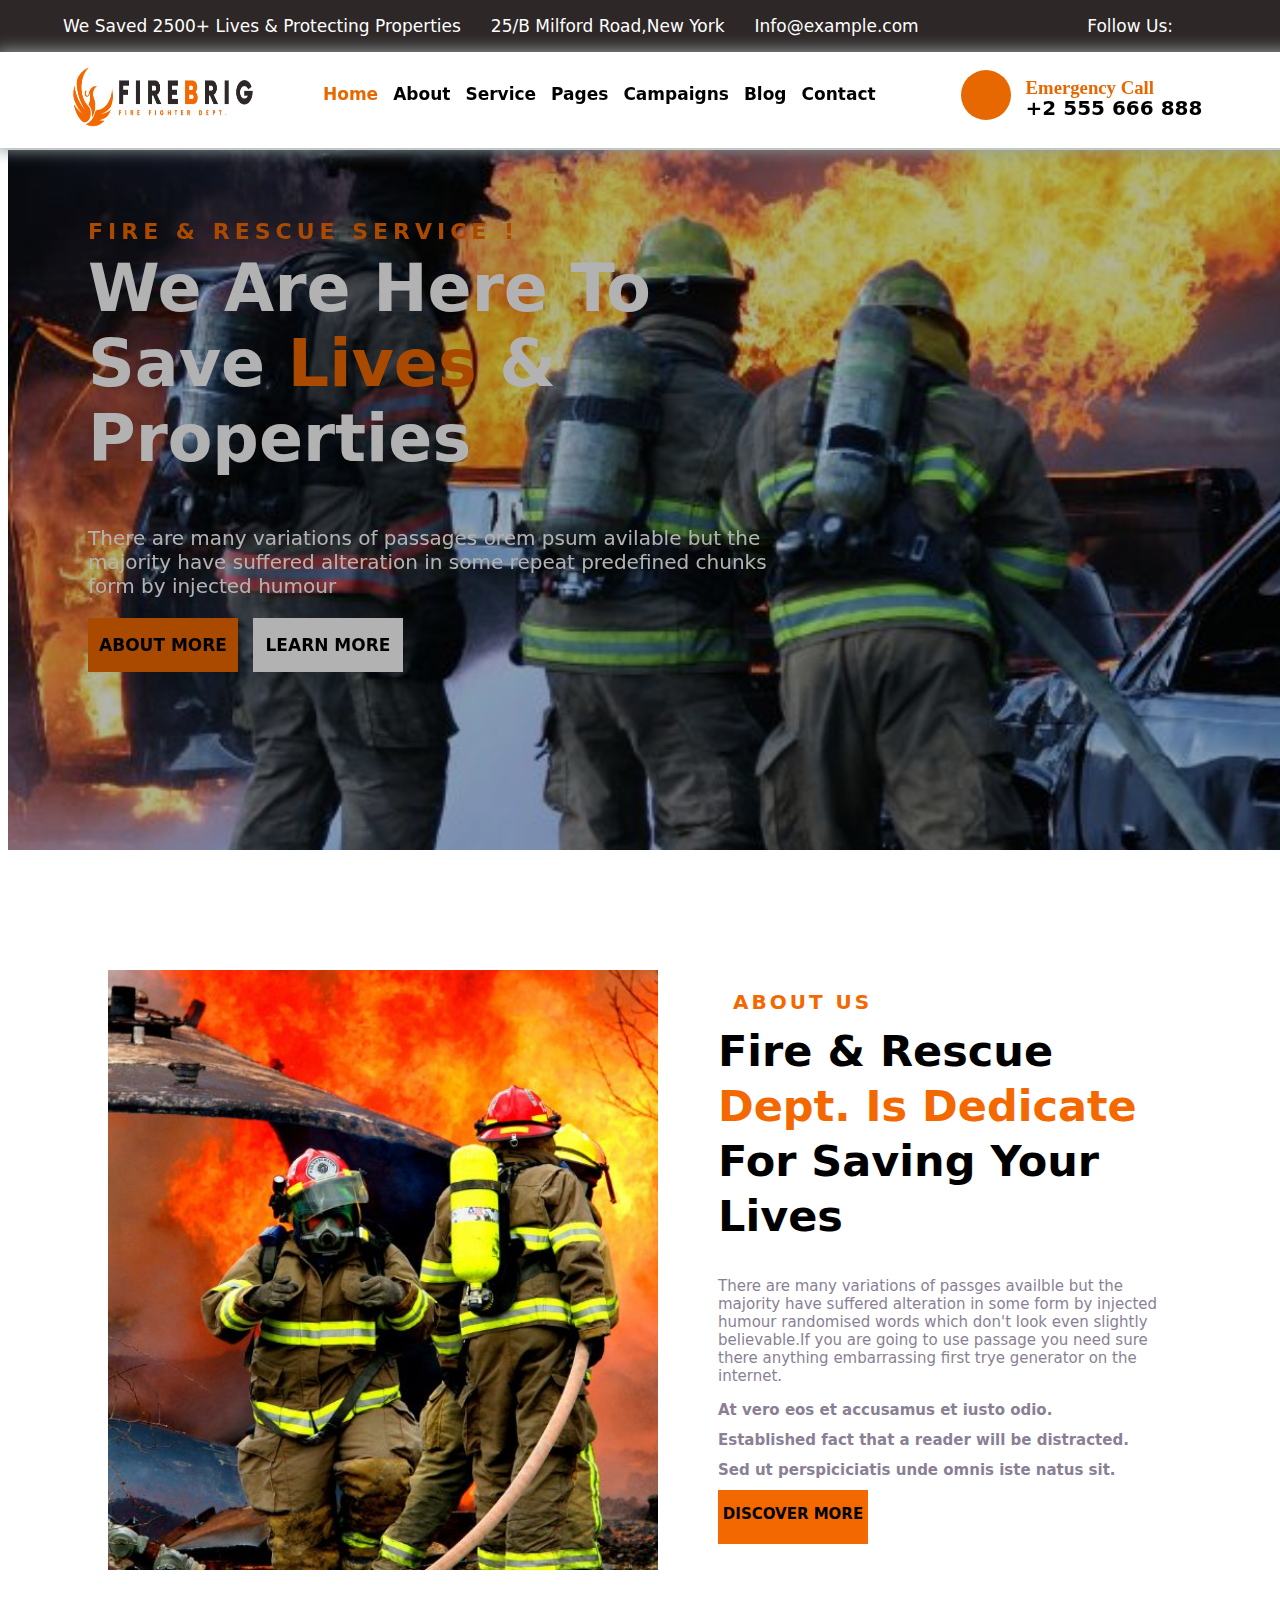
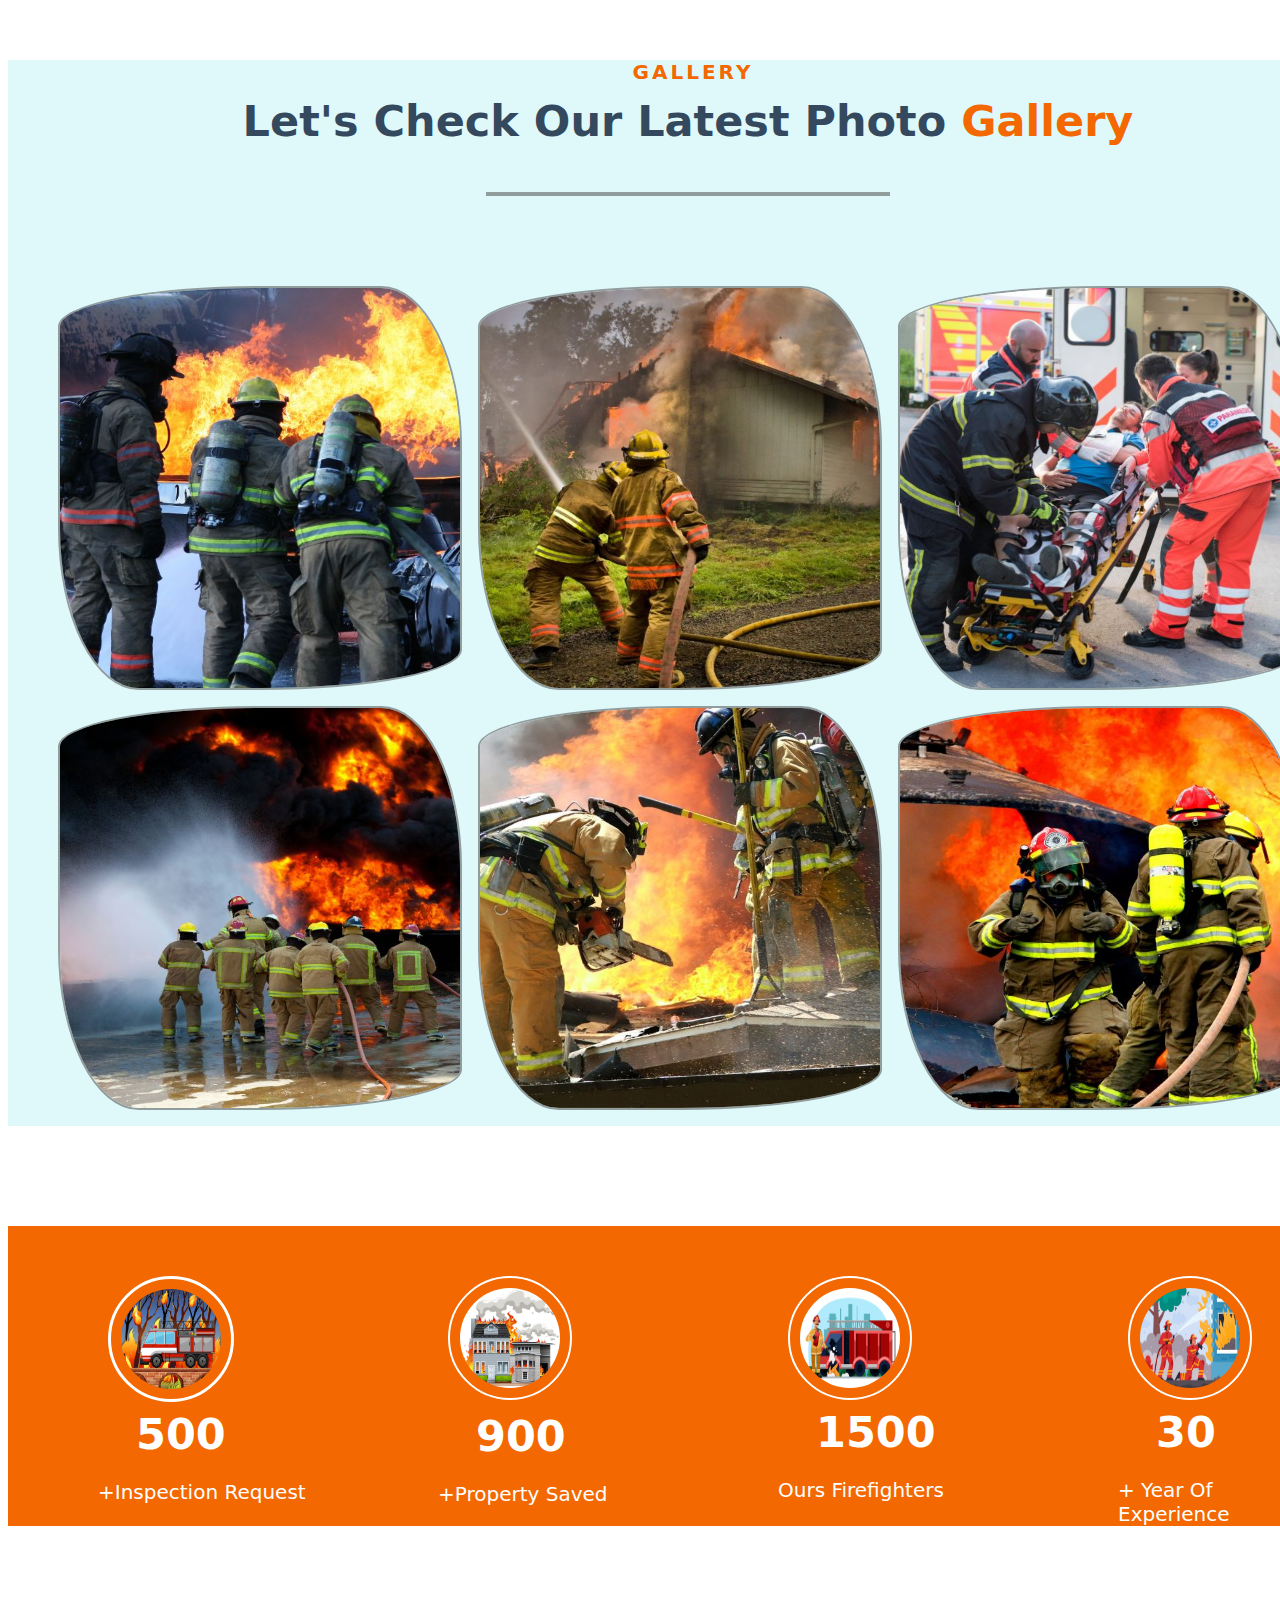
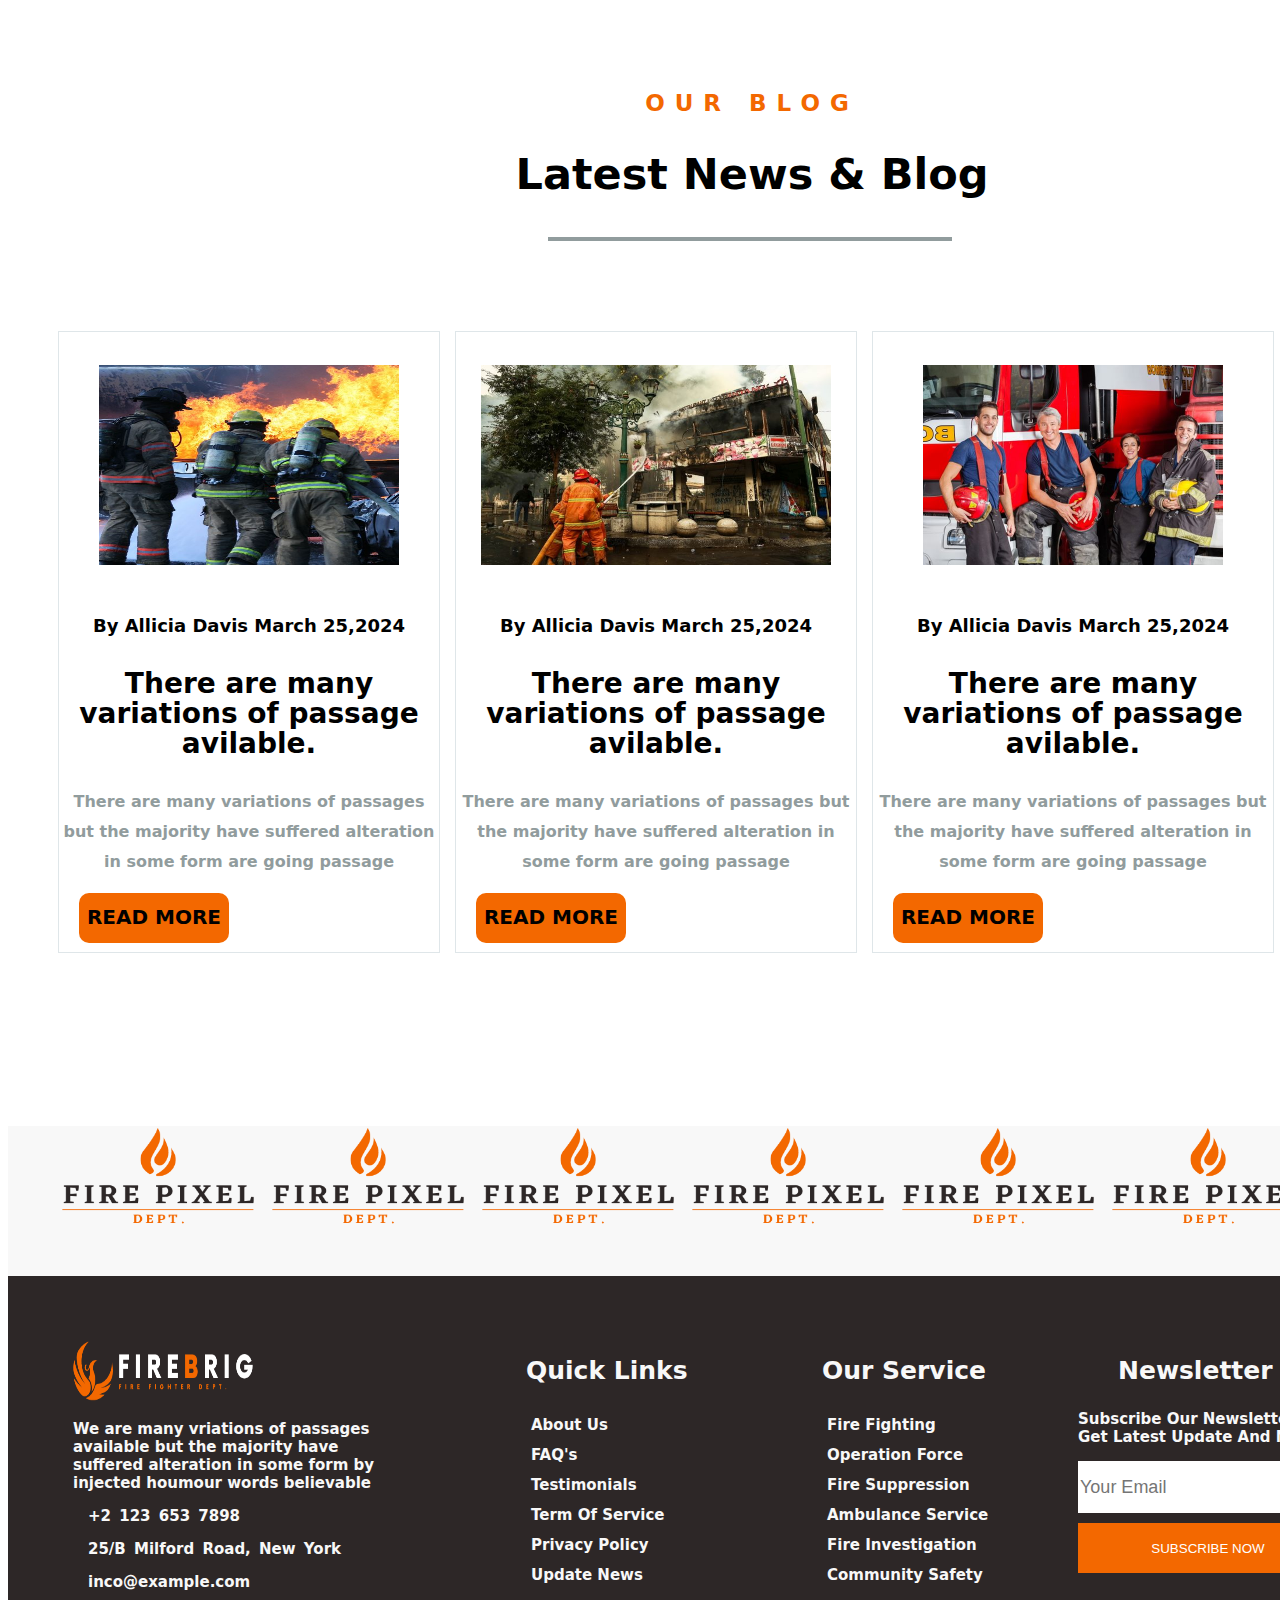
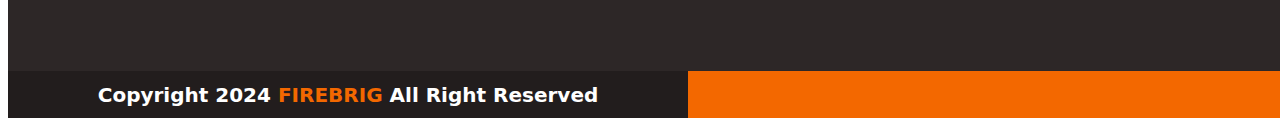
<file: firewebsite/fire.html>
<!DOCTYPE html>
<html lang="en">

<head>
    <meta charset="UTF-8">
    <meta name="viewport" content="width=device-width, initial-scale=1.0">
    <link rel="stylesheet" href="fire.css">
    <link rel="stylesheet" href="https://cdnjs.cloudflare.com/ajax/libs/font-awesome/6.6.0/css/all.min.css"
        integrity="sha512-Kc323vGBEqzTmouAECnVceyQqyqdsSiqLQISBL29aUW4U/M7pSPA/gEUZQqv1cwx4OnYxTxve5UMg5GT6L4JJg=="
        crossorigin="anonymous" referrerpolicy="no-referrer" />
    <link rel="stylesheet" href="https://cdnjs.cloudflare.com/ajax/libs/animate.css/4.1.1/animate.min.css" />
    <title>Firebrig - Fire Brigade And Fire Department HTML5 Template#324756</title>
</head>

<body>
    <header>
        <nav class="nav1">
            <ul id="ul1">
                <li id="l1">We Saved 2500+ Lives & Protecting Properties</li>
                <li id="l1"><i class="fa-solid fa-location-dot" id="i1"></i> 25/B Milford Road,New York</li>
                <li id="l1"> <i class="fa-regular fa-envelope" id="i1"></i>Info@example.com</li>

            </ul>
            <ul id="ul2">
                <li id="FU">Follow Us:</li>
                <li id="l2"><i class="fa-brands fa-facebook"></i></li>
                <li id="l2"><i class="fa-brands fa-x-twitter"></i></li>
                <li id="l2"><i class="fa-brands fa-instagram"></i></li>
                <li id="l2"><i class="fa-brands fa-linkedin"></i></li>
            </ul>
        </nav>

        <nav class="nav2">
            <img src="images/logo.png" id="flogo" alt="" height="60px" width="180px">
            <ul id="ul3">
                <li id="l3" style="color:rgb(231,104,0)">Home <i class="fa-solid fa-chevron-down"></i></li>
                <li id="l3">About <i class="fa-solid fa-chevron-down"></i></li>
                <li id="l3">Service <i class="fa-solid fa-chevron-down"></i></li>
                <li id="l3">Pages <i class="fa-solid fa-chevron-down"></i></li>
                <li id="l3">Campaigns <i class="fa-solid fa-chevron-down"></i></li>
                <li id="l3">Blog <i class="fa-solid fa-chevron-down"></i></li>
                <li id="l3">Contact</li>

            </ul>
            <p id="call"><i class="fa-solid fa-magnifying-glass" id="call1"></i></p>
            <div id="number">
                <div id="vol1"><i class="fa-solid fa-phone-volume" id="vol"></i></div>
                <div id="En">
                    <h3 style="color:rgb(231,104,0);margin-top:35px">Emergency Call</h3>
                    <p style="font-size: 20px;font-weight: 600;">+2 555 666 888</p>
                </div>
            </div>


        </nav>

    </header>

    <div class="container">
        <div id="banner">
            <div id="content1">
                <p id="fs" class="animate__animated animate__fadeInDown animate__delay-1s"> <i
                        class="fa-solid fa-fire-flame-curved"></i>FIRE & RESCUE SERVICE !</p>
                <p id="big-text" class="animate__animated animate__backInRight animate__delay-1s" >We Are Here To Save
                    <span style="color: rgb(243,104,0);">Lives</span> & Properties
                </p>
                <p id="para" class="animate__animated animate__backInLeft animate__delay-1s">There are many variations
                    of passages orem psum avilable but the majority have suffered
                    alteration in some repeat predefined chunks form by injected humour</p>
                <div id="button">
                    <div id="about" class="animate__animated animate__backInUp animate__delay-1s">
                        <p id="a">ABOUT MORE<i class="fa-solid fa-arrow-right"></i></p>
                    </div>
                    <div id="learn" class="animate__animated animate__backInUp animate__delay-1s">
                        <p id="l">LEARN MORE<i class="fa-solid fa-arrow-right"></i></p>
                    </div>
                </div>

            </div>
        </div>
    </div>

    <div class="container1">
        <div id="m-c">
            <div id="s-c">
                <div id="t-c">
                </div>
                <img src="images/call_files/01.jpg" alt="" id="i-1">

            </div>
            <div id="f-c">
                <p id="ab"><i class="fa-solid fa-fire-flame-curved" id="abi"></i>ABOUT US</p>
                <P id="s-l">fire & rescue <b style="color:rgb(243,104,0);">dept. is dedicate</b> for saving your lives
                </P>
                <p id="p-1">There are many variations of passges availble but the majority have suffered alteration in
                    some form by injected humour randomised words which don't look even slightly believable.If you are
                    going to use passage you need sure there anything embarrassing first trye generator on the internet.
                </p>
                <p id="s-l1"><i class="fa-regular fa-circle-check" style="color: rgb(243,104,0);"></i>At vero eos et
                    accusamus et iusto odio.</p>
                <p id="s-l2"><i class="fa-regular fa-circle-check" style="color: rgb(243,104,0);"></i>Established fact
                    that a reader will be distracted.</p>
                <p id="s-l3"><i class="fa-regular fa-circle-check" style="color: rgb(243,104,0);"></i>Sed ut
                    perspiciciatis unde omnis iste natus sit.</p>
                <div id="b-1">
                    <p id="ds" style="text-align: center;padding-top: 15px;font-size: 15px;">DISCOVER MORE<i
                            class="fa-solid fa-arrow-right"></i></p>
                </div>
            </div>
        </div>
        <div></div>
    </div>
    <div class="container2">
        <div id="ga">
            <p id="gallery"> <i class="fa-solid fa-fire-flame-curved"></i> GALLERY</p>
            <P id="galery2">Let's check our latest photo <b style="color: rgb(243,104,0);;">gallery</b></P>
            <hr>
        </div>
        <div id="g-con">
            <div>
                <img src="images/call_files/01(2).jpg" id="imgg" height="400px" width="400px">
            </div>
            <div><img src="images/call_files/02(1).jpg" id="imgg" alt="" height="400px" width="400px"></div>
            <div><img src="images/call_files/03(1).jpg" id="imgg" alt="" height="400px" width="400px"></div>
            <div><img src="images/call_files/04(1).jpg" id="imgg" alt="" height="400px" width="400px"></div>
            <div><img src="images/call_files/05(1).jpg" id="imgg" alt="" height="400px" width="400px"></div>
            <div><img src="images/call_files/01.jpg" id="imgg" alt="" height="400px" width="400px"></div>
        </div>
    </div>
    <div class="container3">
        <div id="c1">
            <div id="truckt"><img src="images/fire-truck-wild-fire-forest_1308-41977.avif" id="truck" alt=""
                    height="100px" width="100px"></div>
            <p id="five">500</p>
            <p id="letter">+Inspection Request</p>
        </div>
        <div id="c2">
            <div id="buildingb"><img src="images/building.avif" id="building" alt="" height="100px" width="100px"></div>
            <p id="five">900</p>
            <p id="letter">+Property Saved</p>
        </div>
        <div id="c3">
            <div id="fighterf"><img src="images/fire fighter.avif" id="fighter" alt="" height="100px" width="100px">
            </div>
            <p id="five">1500</p>
            <p id="letter">Ours Firefighters</p>
        </div>
        <div id="c4">
            <div id="workingw"><img src="images/firefighter working time.avif" id="working" alt="" height="100px"
                    width="100px"></div>
            <p id="five">30</p>
            <p id="letter">+ Year Of Experience</p>
        </div>
    </div>
    <div class="container5">
        <p id="Up"><i class="fa-solid fa-fire-flame-curved" style="color:rgb(243,104,0);"></i>Our blog</p>
        <p id="join">latest news & blog</p>
        <hr id="hr2">
        <div id="templete">
            <div id="temp1">
                <img src="images/call_files/01(2).jpg" id="O1" alt="" height="200px" width="300px">
                <p id="Br"><i class="fa-regular fa-circle-user" style="color:rgb(243,104,0);"></i> By Allicia Davis  <i class="fa-solid fa-calendar-days" style="color:rgb(243,104,0);"></i>   March 25,2024</p>
                <p id="br1">There are many variations of passage avilable.</p>
                <p id="br2">There are many variations of passages but the majority have suffered alteration in some form are
                    going passage</p>
                <div id="br3">
                    <p id="br4">READ MORE <i class="fa-solid fa-arrow-right" style="font-size: 15px;"></i></p>
                </div>
            </div>
            <div id="temp2">
                <img src="images/call_files/02(6).jpg" id="O1" alt="" height="200px" width="350px">
                <p id="Br"><i class="fa-regular fa-circle-user" style="color:rgb(243,104,0);"></i> By Allicia Davis  <i class="fa-solid fa-calendar-days" style="color:rgb(243,104,0);"></i>   March 25,2024</p>
                <p id="br1">There are many variations of passage avilable.</p>
                <p id="br2">There are many variations of passages but the majority have suffered alteration in some form are
                    going passage</p>
                <div id="br3">
                    <p>READ MORE <i class="fa-solid fa-arrow-right" style="font-size: 15px;"></i></p>
                </div>
            </div>
            <div id="temp3">
                <img src="images/call_files/03(6).jpg" id="O1" alt="" height="200px" width="300px">
                <p id="Br"><i class="fa-regular fa-circle-user" style="color:rgb(243,104,0);"></i> By Allicia Davis  <i class="fa-solid fa-calendar-days" style="color:rgb(243,104,0);"></i>   March 25,2024</p>
                <p id="br1">There are many variations of passage avilable.</p>
                <p id="br2">There are many variations of passages but the majority have suffered alteration in some form are
                    going passage</p>
                <div id="br3">
                    <p>READ MORE <i class="fa-solid fa-arrow-right" style="font-size: 15px;"></i></p>
                </div>
            </div>
        </div>
    </div>

    <div class="container6">
        <div style="margin-left:50px ;"><img src="images/imgd.png" alt="" height="100px" width="200px"></div>
        <div><img src="images/imgd.png" alt="" height="100px" width="200px"></div>
        <div><img src="images/imgd.png" alt="" height="100px" width="200px"></div>
        <div><img src="images/imgd.png" alt="" height="100px" width="200px"></div>
        <div><img src="images/imgd.png" alt="" height="100px" width="200px"></div>
        <div><img src="images/imgd.png" alt="" height="100px" width="200px"></div>
    </div>

    <div class="container7">
        <div id="fot"> 
             <div id="f-1">
                <img src="images/logo-light.png" alt="" id="firebrig">
                <p id="fsub">We are many vriations of passages available but the majority have suffered alteration in some form by injected houmour words believable </p>
                <p id="fsub1"><i class="fa-solid fa-phone" style="color:rgb(243,104,0);margin-right: 5px;"></i> +2 123 653 7898</p>
                <p id="fsub1"><i class="fa-solid fa-location-dot" style="color: rgb(243,104,0);margin-right: 5px;"></i> 25/B Milford Road, New York</p>
                <p id="fsub1"><i class="fa-regular fa-envelope" style="color:rgb(243,104,0);margin-right: 5px;"></i>inco@example.com</p>
            </div>
            <div id="f-2">
                <p id="quick">Quick Links</p>
                <ul id="u5">
                    <li><i class="fa-solid fa-play" style="color:rgb(243,104,0);margin-right: 5px;"></i>About Us</li>
                    <li><i class="fa-solid fa-play" style="color:rgb(243,104,0);margin-right: 5px;"></i>FAQ's</li>
                    <li><i class="fa-solid fa-play" style="color:rgb(243,104,0);margin-right: 5px;"></i> Testimonials</li>
                    <li><i class="fa-solid fa-play" style="color:rgb(243,104,0);margin-right: 5px;"></i> Term Of Service</li>
                    <li><i class="fa-solid fa-play" style="color:rgb(243,104,0);margin-right: 5px;"></i> Privacy Policy</li>
                    <li><i class="fa-solid fa-play" style="color:rgb(243,104,0);margin-right: 5px;"></i>Update News</li>
                </ul>
            </div>
            <div id="f-3">
                <p id="our">Our Service</p>
                <ul id="u6">
                <li><i class="fa-solid fa-play" style="color:rgb(243,104,0);margin-right: 5px;"></i>Fire Fighting</li>
                <li><i class="fa-solid fa-play" style="color:rgb(243,104,0);margin-right: 5px;"></i>Operation Force</li>
                <li><i class="fa-solid fa-play" style="color:rgb(243,104,0);margin-right: 5px;"></i>Fire Suppression</li>
                <li><i class="fa-solid fa-play" style="color:rgb(243,104,0);margin-right: 5px;"></i>Ambulance Service</li>
                <li><i class="fa-solid fa-play" style="color:rgb(243,104,0);margin-right: 5px;"></i>Fire Investigation</li>
                <li><i class="fa-solid fa-play" style="color:rgb(243,104,0);margin-right: 5px;"></i>Community Safety</li>
                </ul>
            </div>
            <div id="f-4">
                <p id="new">Newsletter</p>
                <p id="Sub">Subscribe Our Newsletter To Get Latest Update And News</p>
                <input type="text" placeholder="Your Email" id="It">
                <button id="btn1">SUBSCRIBE NOW <i class="fa-brands fa-telegram"></i></button>
            </div>
        </div>
        
    </div>

    <div id="container8">
        <div id="textp">
            <p>Copyright 2024 <b style="color: rgb(243,104,0);">FIREBRIG</b> All Right Reserved</p>
        </div>
        <div id="texti">
            <i class="fa-brands fa-facebook"></i>
            <i class="fa-brands fa-x-twitter"></i>
            <i class="fa-brands fa-linkedin"></i>
            <i class="fa-brands fa-youtube"></i>

        </div>
    </div>

    
</body>

</html>
</file>
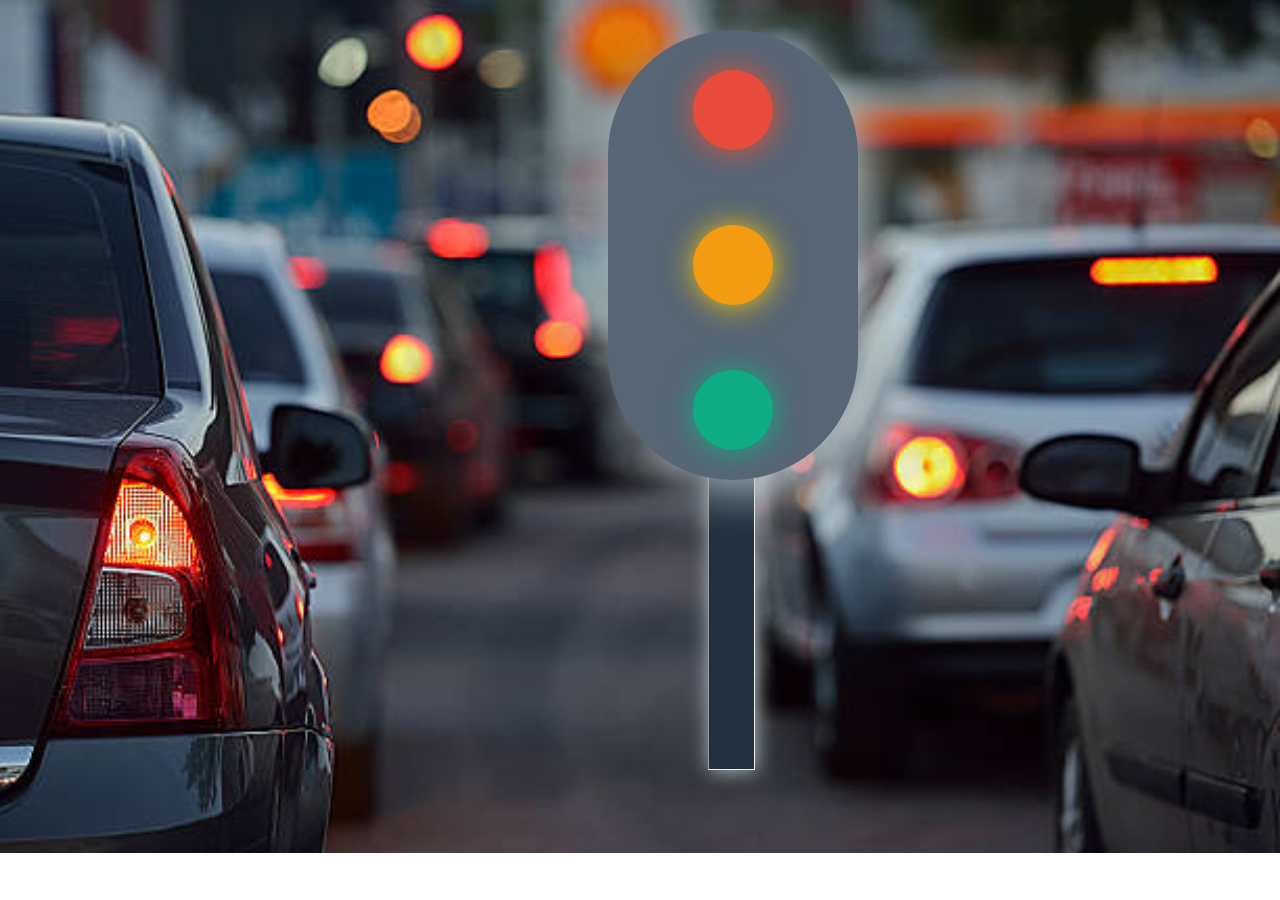
<file: pd/trafic.html>
<!DOCTYPE html>
<html lang="en">
<head>
    <meta charset="UTF-8">
    <meta name="viewport" content="width=device-width, initial-scale=1.0">
    <!-- <meta http-equiv="refresh" content="5,url=http://www.facebook.com/"> -->
    <title>Document</title>
    <link rel="stylesheet" href="trafic.css">
</head>
<body>
    
    <div class="d1">
        <div class="d2"></div>
        <div class="d3"></div>
        <div class="d4"></div>
    </div>
    <hr width="45px" size="300px">
    
</body>
</html>
</file>
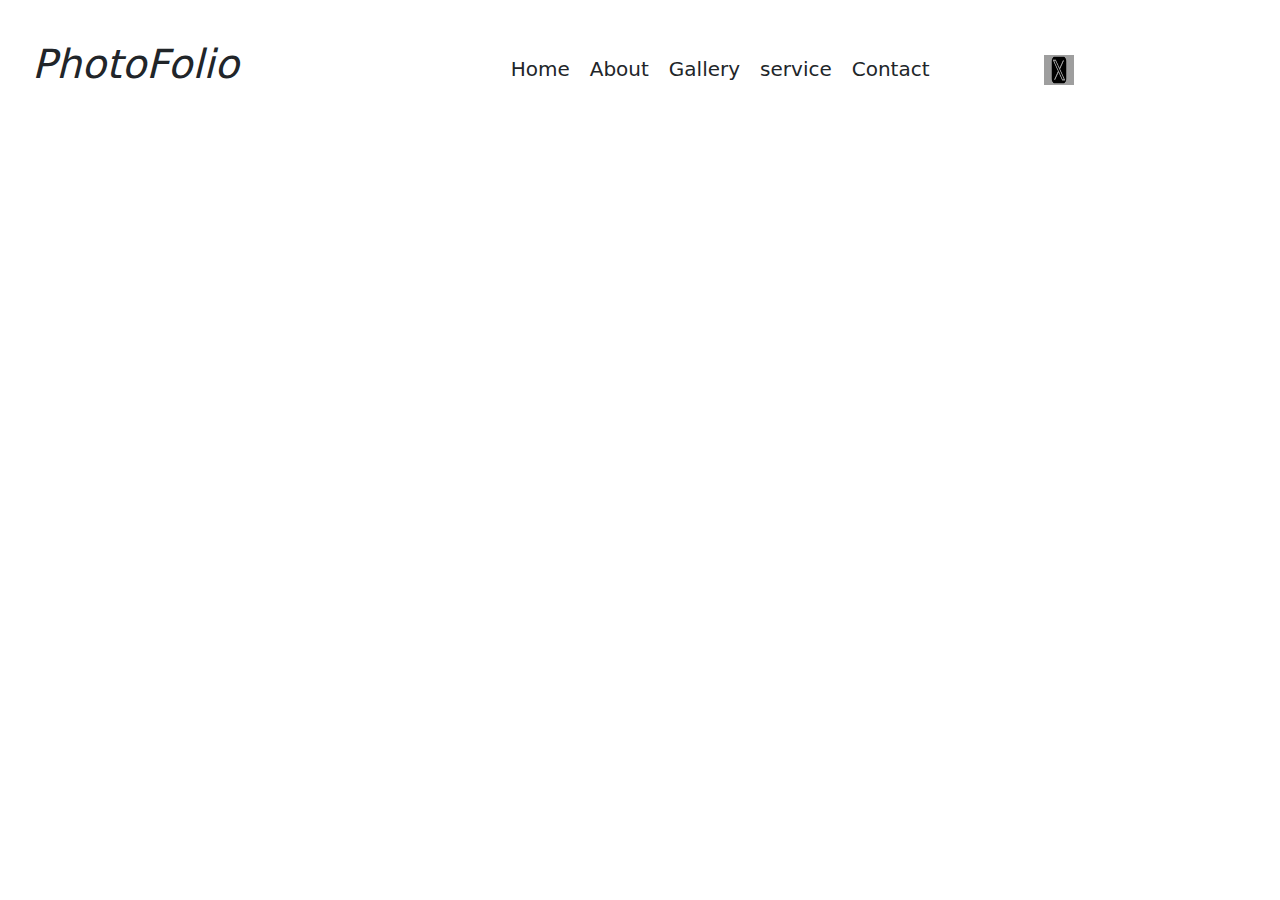
<file: website/website.html>
<!DOCTYPE html>
<html lang="en">
<head>
    <meta charset="UTF-8">
    <meta name="viewport" content="width=device-width, initial-scale=1.0">
    <title>Document</title>
    <link rel="stylesheet" href="website.css">
    <link href="https://cdn.jsdelivr.net/npm/bootstrap@5.3.3/dist/css/bootstrap.min.css" rel="stylesheet" integrity="sha384-QWTKZyjpPEjISv5WaRU9OFeRpok6YctnYmDr5pNlyT2bRjXh0JMhjY6hW+ALEwIH" crossorigin="anonymous">
    <link rel="stylesheet" href="https://cdnjs.cloudflare.com/ajax/libs/font-awesome/6.6.0/css/all.min.css" integrity="sha512-Kc323vGBEqzTmouAECnVceyQqyqdsSiqLQISBL29aUW4U/M7pSPA/gEUZQqv1cwx4OnYxTxve5UMg5GT6L4JJg==" crossorigin="anonymous" referrerpolicy="no-referrer" />
</head>
<body>
    <div class="container-fluid">
         <div class="row">
            <div class="col-2"> 
             
               <i class="fa-solid fa-camera " style="color: green;"></i>
               <h1 class="text">PhotoFolio</h1> 
             
           </div>
         <div class="col-2 offset-2 ">
            <div class="div1">
                <ul>
                    <li>Home</li>
                    <li>About</li>
                    <li>Gallery
                    </li>
                    <li>service</li>
                    <li>Contact</li>
                </ul>
            </div>

         </div>
         <div class="col-2 offset-3">
            <div class="div2">
                <ul class="img">
                    <li class="img2"><img src="images-removebg-preview.png" alt="" height="30px" width="30px"></li>
                    <li class="img1"><i class="fa-brands fa-facebook"></i></li>
                    <li class="img1"><i class="fa-brands fa-instagram"></i></li>
                    <li class="img1"><i class="fa-brands fa-linkedin"></i></li>
                </ul>
            </div>
         </div>
         </div>
    </div>
    
</body>
</html>
</file>
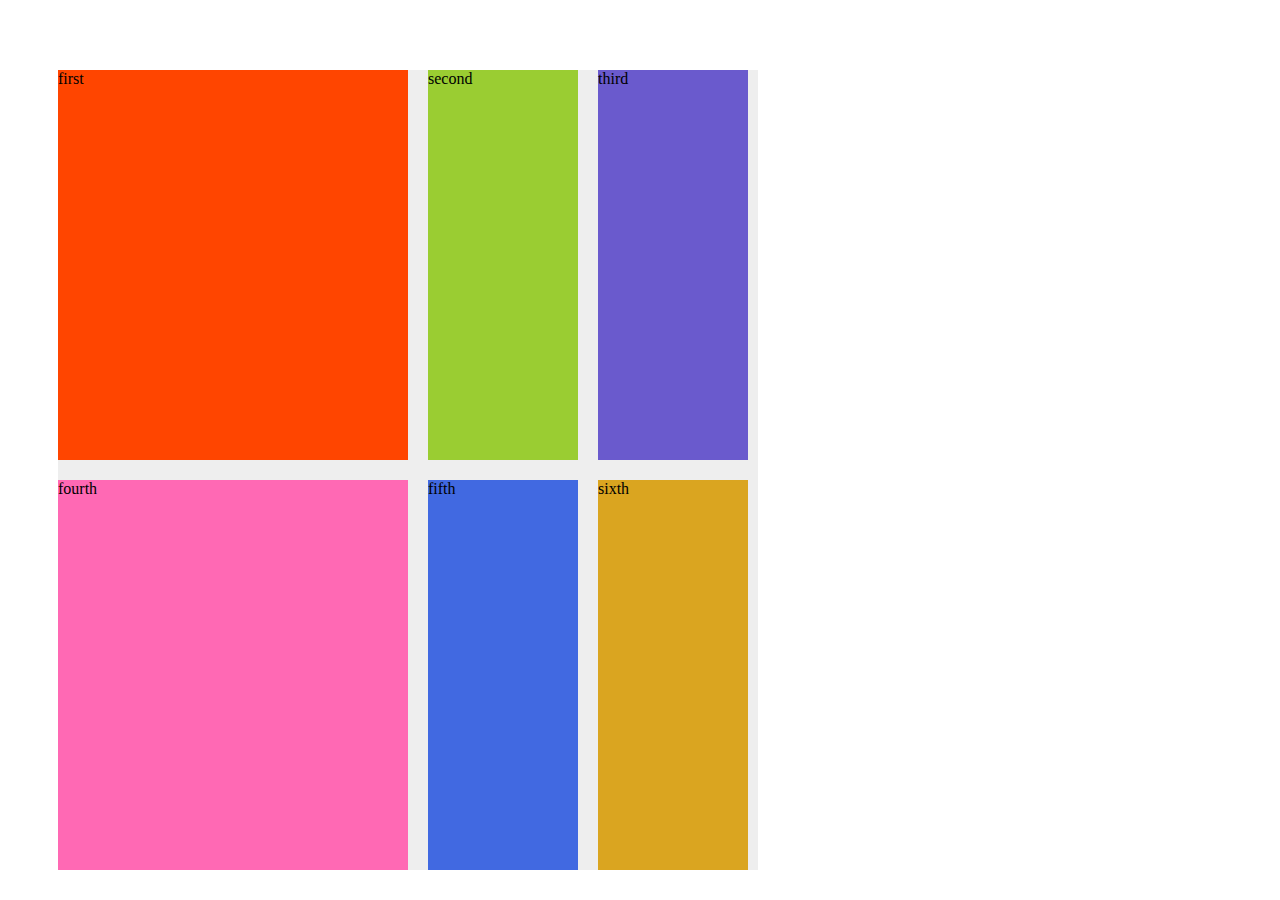
<file: New folder/gridsystem/grid.html>
<!DOCTYPE html>
<html lang="en">
<head>
    <meta charset="UTF-8">
    <meta name="viewport" content="width=device-width, initial-scale=1.0">
    <title>GridSystem</title>
    <style>
        .container{
            background: #eee;
            width: 700px;
            height: 800px;
            margin: 70px 0 0 50px;

            display: grid;
            grid-template-columns: 50% repeat(2,150px) ;
            grid-template-rows: repeat(2,1fr);

            grid-gap:20px;
        }
        .items1{
          background: orangered;
        }
        .items2{
            background: yellowgreen;
        }
        .items3{
            background: slateblue;
        }
        .items4{
           background: hotpink; 
        }
        .items5{
            background: royalblue;
        }
        .items6{
            background: goldenrod;
        }
    </style>
</head>
<body>
    <div class="container">
        <div class="items items1">first</div>
        <div class="items items2">second</div>
        <div class="items items3">third</div>
        <div class="items items4">fourth</div>
        <div class="items items5">fifth</div>
        <div class="items items6">sixth</div>
    </div>
</body>
</html>
</file>
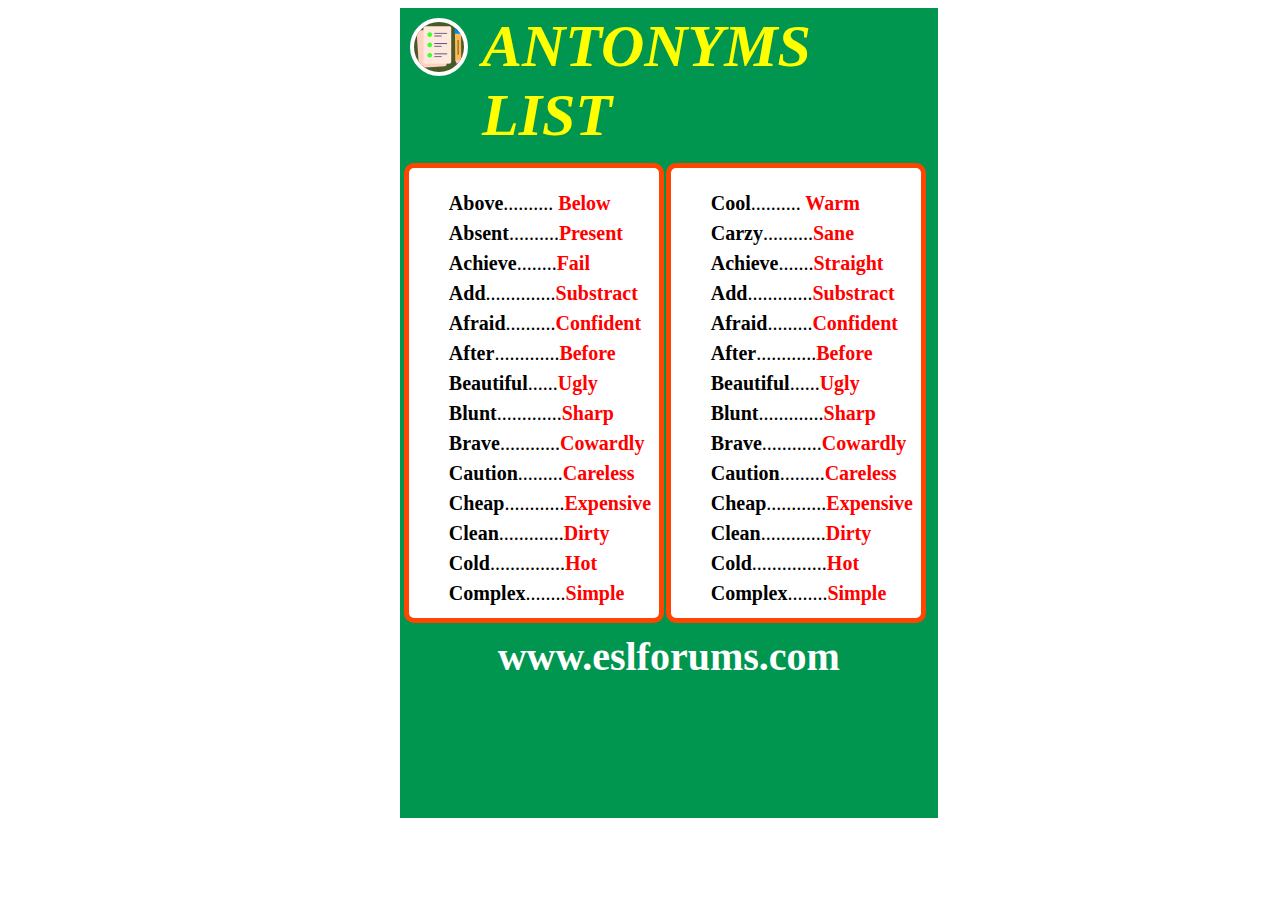
<file: New folder/templete/antonyms.html>
<!DOCTYPE html>
<html lang="en">
<head>
    <meta charset="UTF-8">
    <meta name="viewport" content="width=device-width, initial-scale=1.0">
    <title>Document</title>
    <link rel="stylesheet" href="antonyms.css">
</head>
<body>
    <div class="anto">
        <div class="head">
            <img  class="img" src="icon.png" alt="img" >
             <h1>ANTONYMS LIST</h1>
        </div>
            <div class="div1">
               <div class="div2">
                  <ul>
                          <li> <b>Above</b>.......... <b class="o">Below</b></li>
                          <li> <b>Absent</b>..........<b class="o">Present </b></li>
                          <li> <b>Achieve</b>........<b class="o">Fail </b></li>
                          <li> <b>Add</b>..............<b class="o">Substract </b></li>
                          <li> <b>Afraid</b>..........<b class="o">Confident </b></li>
                          <li> <b>After</b>.............<b class="o">Before </b></li>
                          <li> <b>Beautiful</b>......<b class="o">Ugly </b></li>
                          <li> <b>Blunt</b>.............<b class="o">Sharp </b></li>
                          <li> <b>Brave</b>............<b class="o">Cowardly </b></li>
                          <li> <b>Caution</b>.........<b class="o">Careless </b></li>
                          <li> <b>Cheap</b>............<b class="o">Expensive </b></li>
                          <li> <b>Clean</b>.............<b class="o">Dirty </b></li>
                          <li> <b>Cold</b>...............<b class="o">Hot </b></li>
                          <li> <b>Complex</b>........<b class="o">Simple </b></li>
                  </ul>
                </div>
                <div class="div3">
                    <ul>
                            <li> <b>Cool</b>..........<b class="o"> Warm</b></li>
                            <li> <b>Carzy</b>..........<b class="o">Sane</b> </li>
                            <li> <b>Achieve</b>.......<b class="o">Straight</b></li>
                            <li> <b>Add</b>.............<b class="o">Substract</b></li>
                            <li> <b>Afraid</b>.........<b class="o">Confident</b></li>
                            <li> <b>After</b>............<b class="o">Before</b></li>
                            <li> <b>Beautiful</b>......<b class="o">Ugly</b></li>
                            <li> <b>Blunt</b>.............<b class="o">Sharp</b></li>
                            <li> <b>Brave</b>............<b class="o">Cowardly</b></li>
                            <li> <b>Caution</b>.........<b class="o">Careless</b></li>
                            <li> <b>Cheap</b>............<b class="o">Expensive</b></li>
                            <li> <b>Clean</b>.............<b class="o">Dirty</b></li>
                            <li> <b>Cold</b>...............<b class="o">Hot</b></li>
                            <li> <b>Complex</b>........<b class="o">Simple</b></li>
                    </ul>
                  </div>
           </div>
           <h3>www.eslforums.com</h3>
    </div>
</body>
</html>
</file>
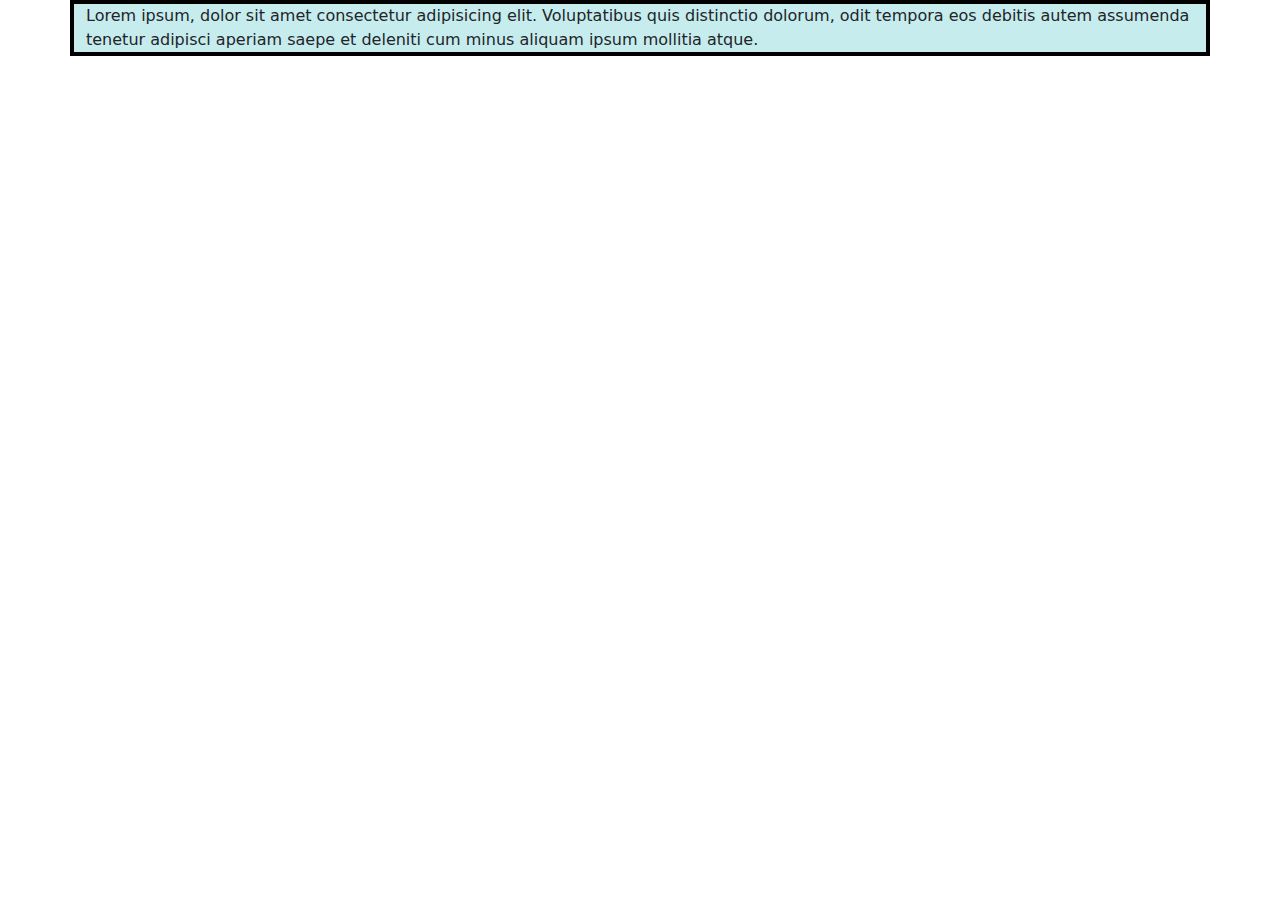
<file: pd/pl/calculator.html>
<!DOCTYPE html>
<html lang="en">
<head>
    <meta charset="UTF-8">
    <meta name="viewport" content="width=device-width, initial-scale=1.0">
    <title>Document</title>
    <link rel="stylesheet" href="calculator.css">
    <link href="https://cdn.jsdelivr.net/npm/bootstrap@5.3.3/dist/css/bootstrap.min.css" rel="stylesheet" integrity="sha384-QWTKZyjpPEjISv5WaRU9OFeRpok6YctnYmDr5pNlyT2bRjXh0JMhjY6hW+ALEwIH" crossorigin="anonymous">
    <link rel="stylesheet" href="https://cdnjs.cloudflare.com/ajax/libs/font-awesome/6.6.0/css/all.min.css" integrity="sha512-Kc323vGBEqzTmouAECnVceyQqyqdsSiqLQISBL29aUW4U/M7pSPA/gEUZQqv1cwx4OnYxTxve5UMg5GT6L4JJg==" crossorigin="anonymous" referrerpolicy="no-referrer" />
</head>
<body>
    <div class="container">
        Lorem ipsum, dolor sit amet consectetur adipisicing elit. Voluptatibus quis distinctio dolorum, odit tempora eos debitis autem assumenda tenetur adipisci aperiam saepe et deleniti cum minus aliquam ipsum mollitia atque.
    </div>
    
</body>
</html>
</file>
<file: firewebsite/fire.css>
.nav1{
background-color: rgb(45,39,39);
display: flex;
width: 85rem;
margin-left: -15px;
/* height: 50px; */
/* position: absolute; */
}
header{
    position: fixed;
    top: 0px;
    z-index: 2;
}
#ul1{
    display: flex;
    gap: 30px;
    list-style: none;
    margin-left: 30px;
    cursor: pointer;
}
#l1{
    color: white;
    font-family:  system-ui;
    font-size: 17px;
}
#i1{
    color: rgb(231,104,0);
}
#ul2{
    display: flex;
    row-gap: 10px;
    margin-left: auto;
    margin-right: 100px;
    list-style: none;
    gap: 20px ;
    cursor: pointer;
}
#l2{
    color: white;
    font-family:  system-ui;
    font-size: 17px;
    
}
#l2:hover{
    color: rgb(231,104,0);
}
#FU{
    color: white;
    font-family: system-ui;
    font-size: 17px;
}
.nav2{
    /* border: 2px solid black; */
    display: flex;
    gap: 20px;
    height: 6rem;
    width: 85rem;
    position: sticky;
    top: 0rem;
    z-index: 2; 
    background-color: rgb(255,255,255);
    box-shadow: 5px 0px 15px 2px #919c9d ;
    margin-left: -15px;
}

#flogo{
    margin-left: 5rem;
    margin-top: 10px;
    padding: 5px 0 5px 0;

}
#ul3{
    display: flex;
    gap: 15px;
    list-style: none;
    margin-left: 10px;
    cursor: pointer;
    margin-top: 2rem;
}
#l3:hover{
    color: rgb(231,104,0);
    transition: background-color 0.3s ease;
}
#l3{
    font-family:  system-ui;
    font-size: 17px;
    font-weight: 700;
}
#call1{
    margin-top:18px;
    font-size: 20px;
    margin-left: 30px;
}
#number{
    margin-left: 15px;
    display: flex;

}
#vol1{
    height: 50px;
    width: 50px;
    background-color:rgb(231,104,0);
    align-items: center;
    margin-top: 18px;
    margin-right: 10px;
    border-radius: 50%;
    color: white;
}
#vol{
    font-size: 25px;
    margin-top: 15px;
    margin-left: 13px;

}
#En{
    margin-left: 5px;
    line-height: 1px;
}
/* container  */
.container{
    height: 700px;
    width: 85rem;
    margin-top: 150px;
    z-index: 0;
    position: relative;
    z-index: 1;
    background-color: black;
    filter: brightness(70%);
}
#banner{
    height: 700px;
    width: 100%;
    display: flex;
    align-items: center;
    justify-content: center;
    background-image: url(images/call_files/02.jpg);
    background-size:cover;
    background-position: center;  
    background-repeat: no-repeat;
    background-color: rgba(0, 0, 0, 10) ;
    

}
#content1{
    margin-top: -100px;
    margin-left: -500px;
    width: 700px; 
}
#fs{
    font-size: 22px;
    color: rgb(243,104,0);
    font-weight: 600;
    font-family:  system-ui;
    margin-top: -10px;
    letter-spacing: 5px;
}
#big-text{
    font-size: 65px;
    font-weight: 700;
    font-family:  system-ui;
    color: rgb(255,255,255);
    margin-top: -15px;
    
}
#para{
    font-family:  system-ui;
    font-weight: 400;
    color: white;
    font-size: 20px;
    margin-top: -15px;
}
#button{
    display: flex;
    gap: 15px;
    
}
#about{
    height: 54px;
    width: 150px;
    background-color: rgb(243,104,0);
    color: black;
    text-align: center;
    cursor: pointer;

}
#learn{
    height: 54px;
    width: 150px;
    background-color:rgb(255,255,255);
    color: black;
    text-align: center;
    cursor: pointer;
}
#l,#a{
    font-family:  system-ui;
    font-size: 17px;
    color: black;
    text-decoration: none;
    font-weight: 550;
}
#learn:hover{
    background-color:  #34495e;
    color: rgb(255,255,255);
}

#about:hover{
    background-color:  #34495e;
    color: rgb(255,255,255);
    
}
/* contaner 1 */
.container1 {
  margin-top: 70px;
}
#m-c{
    display: flex;
    gap: 60px;
}

#i-1{
    height: 600px;
    width: 550px;
    margin-left: 100px;
    margin-top: 50px;
    float: right;
}
#f-c{
    margin-top: 50px;
    width: 450px;
}
#ab{
    font-family:  system-ui;
    font-size: 20px;
    text-decoration: none;
    font-weight: 650;
    letter-spacing: 3px;
    margin-left: 10px;
    color: rgb(243,104,0);
}
#abi{
    margin-right: 5px;
}
#s-l{
    font-size: 43px;
    font-weight: 750;
    font-family:  system-ui;
    text-transform: capitalize;
    line-height: 55px;
    margin-top: -10px;
}
#p-1{
    font-size: 15px;
    font-weight: 500;
    font-family:  system-ui;
    margin-top: 5px;
    color: rgb(139,127,149);
    margin-top: -10px;
}
#s-l1,#s-l2,#s-l3{
    color: rgb(139,127,149);
    font-size: 15px;
    font-weight: 650;
    font-family:  system-ui;
    margin-top: 20px;
    line-height: 10px;

}
#b-1{
    height: 54px;
    width: 150px;
    background-color: rgb(243,104,0);
    color: black;
    text-align: center;
    cursor: pointer;

    
}
#b-1:hover{
    background-color:  #34495e;
    color: rgb(255,255,255);
}
.container2{
    background-color: #dff9fb;
    margin-top: 90px;
    width: 85rem;

}
#ga{
    text-align: center;
}
#gallery{
    font-family:  system-ui;
    font-size: 20px;
    text-decoration: none;
    font-weight: 650;
    letter-spacing: 3px;
    margin-left: 10px;
    color: rgb(243,104,0);
}
#galery2{
    font-size: 43px;
    font-weight: 750;
    font-family:  system-ui;
    text-transform: capitalize;
    line-height: 55px;
    margin-top: -10px;
    color: #34495e;
}
hr{
    width: 400px;
    border: 2px solid ;
    size: 10px;
    margin-bottom: 90px;
    color: #919c9d;
}
#g-con{
    display: grid;
    grid-template-columns: 400px 400px 400px;
    grid-template-rows: 400px 400px 400px;
    row-gap: 20px;
    column-gap: 20px;
    margin-left: 50px;
    height: 840px;
}
#imgg{
    border: 2px solid #919c9d;
    border-radius:  50% 20% / 10% 40%;
}
#imgg:hover{
     box-shadow:  3px 3px rgb(175, 132, 132), -1em 0 .4em rgb(136, 136, 122);;
}
.container3{
    width: 84rem;
    height: 300px;
    display: flex;
    gap: 40px;
    background-color: rgb(243,104,0);
    margin-top: 100px;
}
#truckt{
    border:3px solid  rgb(255,255,255);
    border-radius: 50%;
    margin-left: 100px;
    margin-top: 50px;
    height: 100px;
    width: 100px;
    padding: 10px 10px 10px 10px;
}
#truck{
    border-radius: 50%;
}
#five{
    font-size: 43px;
    font-weight: 750;
    font-family:  system-ui;
    text-transform: capitalize;
    line-height: 55px;
    margin-top: 5px;
    color: rgb(255,255,255);
    margin-left: 128px;
}
#letter{
  font-size: 20px;
    font-weight: 500;
    font-family:  system-ui;
    margin-top: -25px;
    color: rgb(255,255,255);
    margin-left: 90px;
}
#c1{
    height: 300px;
    width: 300px;
    align-items: center;
    
}
#building{
    border:2px solid rgb(255,255,255);
    border-radius: 50%;
    border-radius: 50%;
    margin-left: 100px;
    margin-top: 50px;
    height: 100px;
    width: 100px;
    padding: 10px 10px 10px 10px;
}
#building{
    border-radius: 50%;

}
#c2{
    height: 300px;
    width: 300px;
}
#fighterf{
    border:2px solid rgb(255,255,255);
    border-radius: 50%;
    margin-left: 100px;
    margin-top: 50px;
    height: 100px;
    width: 100px;
    padding: 10px 10px 10px 10px;
}
#fighter{
    border-radius: 50%;
}
#c3{
    height: 300px;
    width: 300px;
}
#workingw{
    border:2px solid rgb(255,255,255);
    border-radius: 50%;
    border-radius: 50%;
    margin-left: 100px;
    margin-top: 50px;
    height: 100px;
    width: 100px;
    padding: 10px 10px 10px 10px;
}
#working{
    border-radius: 50%;
}
#c4{
     height: 300px;
    width: 300px;
}
.container5{
    text-align: center;
    line-height: 30px;
    width: 85rem;
    height:950px;
    margin-top:150px;
}
#Up{
    font-size: 23px;
    font-weight: 750;
    font-family:  system-ui;
    text-transform:uppercase;
    line-height: 55px;
    margin-top: 5px;
    color: rgb(243,104,0);
    margin-left: 128px;
    letter-spacing: 10px;
}
#join{
    font-size: 43px;
    font-weight: 750;
    font-family:  system-ui;
    text-transform:capitalize;
    line-height: 55px;
    margin-top: 5px;
    margin-left: 128px;
    line-height: 40px;
    

}
#hr2{
    width: 400px;
    border: 2px solid ;
    size: 10px;
    margin-bottom: 90px;
    color: #919c9d;
    margin-left: 540px;
}
#templete{
    display: flex;
    gap:15px;
    margin-left: 50px;
}
#temp1{
    height: 620px;
    width: 380px;
    border:  1px solid#dfe6e9;
}
#temp1:hover{
    box-shadow: 5px 5px 5px #636e72, -3px -3px 3px #dfe6e9;
}
#O1{
    padding: 18px 18px 18px 18px;
    margin-top: 15px;
}
#Br{
    font-size: 18px;
    font-weight: 600;
    font-family:  system-ui;
    cursor: pointer;
}

#Br:hover{
    color: rgb(243,104,0);
}
#br1{
    font-size: 28px;
    font-weight: 600;
    font-family:  system-ui;
    cursor: pointer;
}
#br1:hover{
    color: rgb(243,104,0);
}
#br2{
    font-size: 16px;
    font-weight: 600;
    font-family:  system-ui;
    color: #919c9d;
}
#br3{
   
    height: 50px;
    width: 150px;
    background-color: rgb(243,104,0);
    color: black;
    text-align: center;
    cursor: pointer;
    margin-left: 20px;
    border-radius: 10px;
    display: flex;
  align-items: center;
  justify-content: center;
}
#br4{
  /* display: flex;
  align-items: center;
  justify-content: center; */
}
#br3:hover{
   background: #34495e;
   color: aliceblue;
}
#temp2
{
    height: 620px;
    width: 400px;
    border:  1px solid#dfe6e9;
}
#temp2:hover{
    box-shadow: 5px 5px 5px #636e72, -3px -3px 3px #dfe6e9;
}
#temp3{
    height: 620px;
    width: 400px;
    border: 1px solid#dfe6e9;

}
#temp3:hover{
    box-shadow: 5px 5px 5px #636e72, -3px -3px 3px #dfe6e9;
}

 /* container 5 */
.container6{
    display: flex;
    width: 84rem;
    gap: 10px;
    height: 150px;
    background-color: rgb(248,248,248);
    margin-top: 100px;

} 
div{
    /* padding: 20px 20px 20px 20px; */
}
.container7{
    width: 85rem;
    background-color: rgb(45,39,39);
    color: rgb(248,248,248);
}
#fot{
    display: flex;
}
#firebrig{
    height: 60px;
    width: 180px;
}
#f-1{
 margin: 65px;
 width:400px;

}
#fsub{
    font-size: 15px;
    font-weight: 600;
    font-family:  system-ui;
    cursor: pointer;
}
#fsub1{
    font-size: 15px;
    font-weight: 600;
    font-family:  system-ui;
    cursor: pointer;
    margin-left: 10px;
    word-spacing: 3px;
}
#f-2{
    margin-left: 20px;
    margin-top: 55px;
    margin-right: 30px;
    width:300px;
    height: 300px;
}
#quick{
    margin-left: 40px;
    font-size: 25px;
    font-weight: 600;
    font-family:  system-ui;
}
#u5{
    list-style: none;
    font-size: 15px;
    font-weight: 600;
    font-family:  system-ui;
    cursor: pointer;
    line-height: 30px;
}
#f-3{
    margin-left: 20px;
    margin-top: 55px;
    margin-right: 30px;
    width:300px;
    height: 300px;
}
#our{
    margin-left: 40px;
    font-size: 25px;
    font-weight: 600;
    font-family:  system-ui;
}
#u6{
    list-style: none;
    font-size: 15px;
    font-weight: 600;
    font-family:  system-ui;
    cursor: pointer;
    line-height: 30px;
}
#f-4{
    margin-left: 20px;
    margin-top: 55px;
    margin-right: 30px;
    width:300px;
    height: 300px;
}
#new{
    margin-left: 40px;
    font-size: 25px;
    font-weight: 600;
    font-family:  system-ui;
}
#Sub{
    font-size: 15px;
    font-weight: 600;
    font-family:  system-ui;
    cursor: pointer;
}
#It{
height: 50px;
width: 250px;
font-size: 18px;
border: none;
}
#btn1{
    height: 50px;
    width: 260px;
    margin-top: 10px;
    background-color: rgb(243,104,0);
    color: white;
    border: none;

}
#btn1:hover{
    background-color: white;
    color: rgb(243,104,0);
}

/* container */
#container8{
 display: flex;
 height: 50px;
 width: 85rem;
}
#textp{
    height: 47px;
    width: 700px;
    display: flex;
    justify-content: center;
    align-items: center;
    color: white;
    background-color:rgb(34,29,29) ;
}
#texti{
    height: 47px;
    width: 700px;
    display: flex;
    flex-direction: row;
    justify-content: center;
    align-items:center ;
    gap: 30px;
    font-size: 30px;
    background-color: rgb(243,104,0);
    color:  white;;

}
p{
    font-size: 20px;
    font-weight: 600;
    font-family:  system-ui;
}
</file>
<file: pd/trafic.css>
body{
    background: url(istockphoto-599718046-612x612.jpg);
    background-size: cover;
    background-repeat: no-repeat;
}
.d1{
    height: 450px;
    width: 250px;
    border-radius: 150px;
    background: rgb(87, 101, 116);
    transform: translate(600px);
    box-shadow: 10px 10px  50px  rgb(178, 190, 195) ;
    margin-top: 30px;
    
}
.d2{
    height: 80px;
    width: 80px;
    margin-left: 85px;
    transform: translate(0px,40px);
    background:rgb(231, 76, 60);
    border-radius: 50%;
    animation: litu 2s infinite;
    box-shadow: 1px 1px 30px  rgb(229, 80, 57);
}
@keyframes litu{
    0%{background-color: rgb(229, 80, 57);}
    25%{background-color: rgb(229, 80, 57);}
    50%{background-color:rgb(232, 65, 24);}
    75%{background-color: rgb(194, 54, 22);}
    85%{background-color: rgb(255, 71, 87);}
    100%{background-color: rgb(235, 47, 6);}

  }
.d3{
    height: 80px;
    width: 80px;
    margin-left: 85px;
    transform: translate(0px,115px);
    background-color: rgb(243, 156, 18);
    border-radius: 50%;
    box-shadow: 1px 1px 30px rgb(241, 196, 15);
}
.d4{
    height: 80px;
    width: 80px;
    margin-left: 85px;
    transform: translate(0px,180px);
    background: rgb(16, 172, 132);
    border-radius: 50%;
    box-shadow: 1px 1px 30px rgb(16, 172, 132);
}
hr{
    margin-top: -10px;
    margin-left: 700px;
    background: rgb(34, 47, 62);
    box-shadow: 1px 1px 20px rgb(178, 190, 195) ;
}
</file>
<file: website/website.css>
.container-fluid{
    border: 3px soid black;
    /* background: black; */
}
.col-2{
    display: flex;
}
.div-1{
    margin-top: 10px;
    margin-left: 30px;
}
i{
    font-size: 25px;
    margin-top: 50px;
    margin-left: 10px;
    
}
.text{
    font-size: 40px;
    margin-top: 40px;
    font-style: oblique;
    margin-left: 10px;
}
.div1{
    /* list-style: none; */
}
ul,li{
    list-style: none;
    display: flex;
    margin-top: 54px;
    font-size: 20px;
    margin-left: 20px;
}
.img,.img1{
    margin-top: 5px;
}
.img2{
    margin-top: 50px;
    border-radius: 20px;
}
.balabhadra{
    
   
}
.
</file>
<file: New folder/templete/antonyms.css>
body{
  margin-left: 400px;
}
.anto{
    background-color: rgb(0,150,80);
    /* border: 0.5rem solid black; */
    height: 90vh;
    width: 42vw;
}
.head{
    display: flex;
}
.img{
    height: 50px;
    margin: 10px 10px ;
    border-radius: 50%;
    border: 4px solid white;
    background-color: rgba(97, 69, 24, 0.742);
}
h1{
    padding: 3px 3px 3px 3px;
   font-size: 60px;
   margin-left: 1px;
   margin-top: 1px;
   color: yellow;
   font-style: italic;
}
.div1{
    display: flex;
    justify-content: space-evenly ;
}
.div2{
    border: 5px solid orangered;
    background-color: white;
    border-radius: 10px;
    width: 250px;
    height: 450px;
    font-size: 20px;
    margin-left: 2px;
    line-height: 30px;
    margin-top: -30px;
}
.div3{
    border: 5px solid orangered;
    border-radius: 10px;
    background-color: white;
    width: 250px;
    height: 450px;
    font-size: 20px;
    line-height: 30px;
    margin-right: 10px;
    margin-top: -30px;
}
ul,li{
    list-style: none;
    text-decoration-color: orangered;
}
h3{
    text-align: center;
    font-size: 40px;
    margin-top: 10px;
    color:white ;
}
.o{
    color: red;
}
</file>
<file: pd/pl/calculator.css>
.container{
    border: 4px solid black;
    background: rgb(199, 236, 238);
}
</file>
